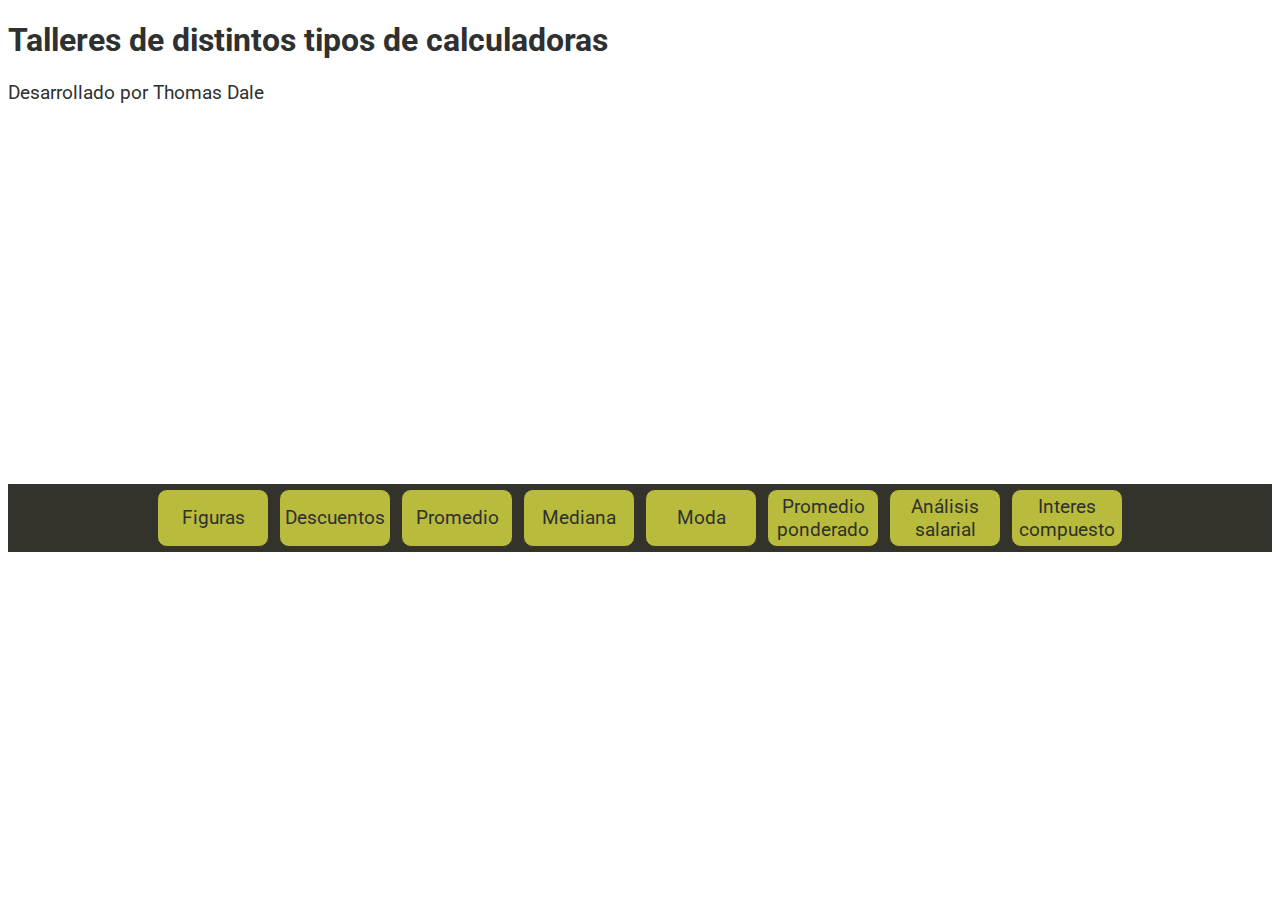
<file: index.html>
<!DOCTYPE html>
<html lang="en">
<head>
    <meta charset="UTF-8">
    <meta http-equiv="X-UA-Compatible" content="IE=edge">
    <meta name="viewport" content="width=device-width, initial-scale=1.0">
    <title>Home Calculadora</title>
    <link rel="stylesheet" href="./index.css">
</head>
<body>
    <header>
        <h1>Talleres de distintos tipos de calculadoras</h1>
    </header>
    <p>Desarrollado por Thomas Dale</p>
    <section>
        <nav>
            <ul>
                <li><a href="./figuras/figuras.html">Figuras</a></li>
                <li><a href="./descuentos/descuentos.html">Descuentos</a></li>
                <li><a href="./promedio/promedio.html">Promedio</a></li>
                <li><a href="./mediana/mediana.html">Mediana</a></li>
                <li><a href="./moda/moda.html">Moda</a></li>
                <li><a href="./promedio-ponderado/promedio-ponderado.html">Promedio ponderado</a></li>
                <li><a href="./salarios/salarios.html">Análisis salarial</a></li>
                <li><a href="./inversion/inversion.html">Interes compuesto</a></li>
            </ul>
        </nav>
    </section>
</body>
</html>
</file>
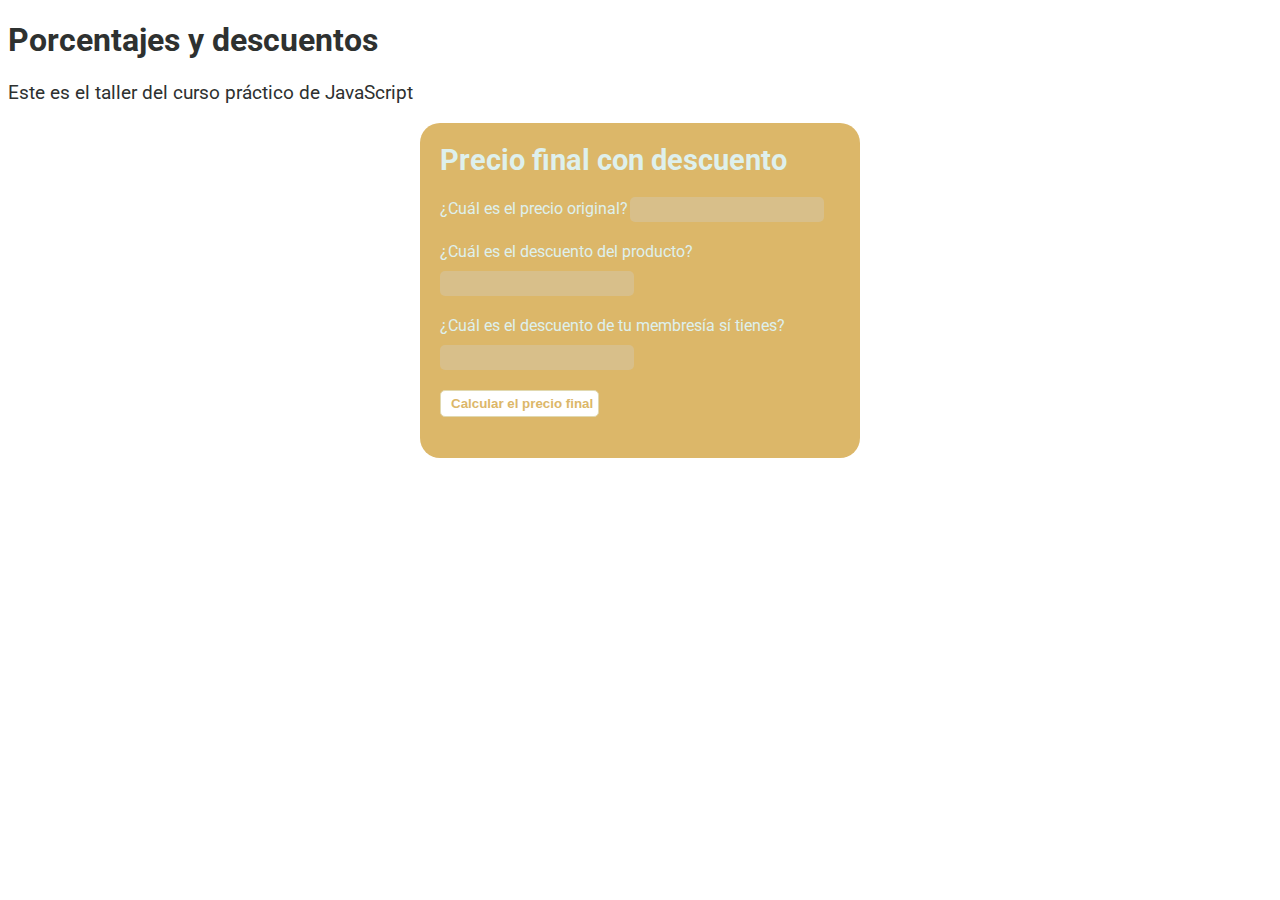
<file: descuentos/descuentos.html>
<!DOCTYPE html>
<html lang="en">
<head>
    <meta charset="UTF-8">
    <meta http-equiv="X-UA-Compatible" content="IE=edge">
    <meta name="viewport" content="width=device-width, initial-scale=1.0">
    <title>Porcentajes y descuentos</title>
    <link rel="stylesheet" href="./descuentos.css">
</head>
<body>
    <header>
        <h1>Porcentajes y descuentos</h1>
        <p>Este es el taller del curso práctico de JavaScript</p>
    </header>
    <section class="discount">
        <h2>Precio final con descuento</h2>
        <form action="">
            <label for="input-price">¿Cuál es el precio original?</label>
            <input id="input-price" type="number"><br>
            <label for="input-discount">¿Cuál es el descuento del producto?</label>
            <input id="input-discount"type="number"><br>
            <label for="input-membership">¿Cuál es el descuento de tu membresía sí tienes?</label>
            <input id="input-membership"type="number"><br>
            <button type="button" onclick="calcularCompra()">Calcular el precio final</button>
            <p id="text"></p>
        </form>
    </section>
    <script src="./descuentos.js"></script>
</body>
</html>
</file>
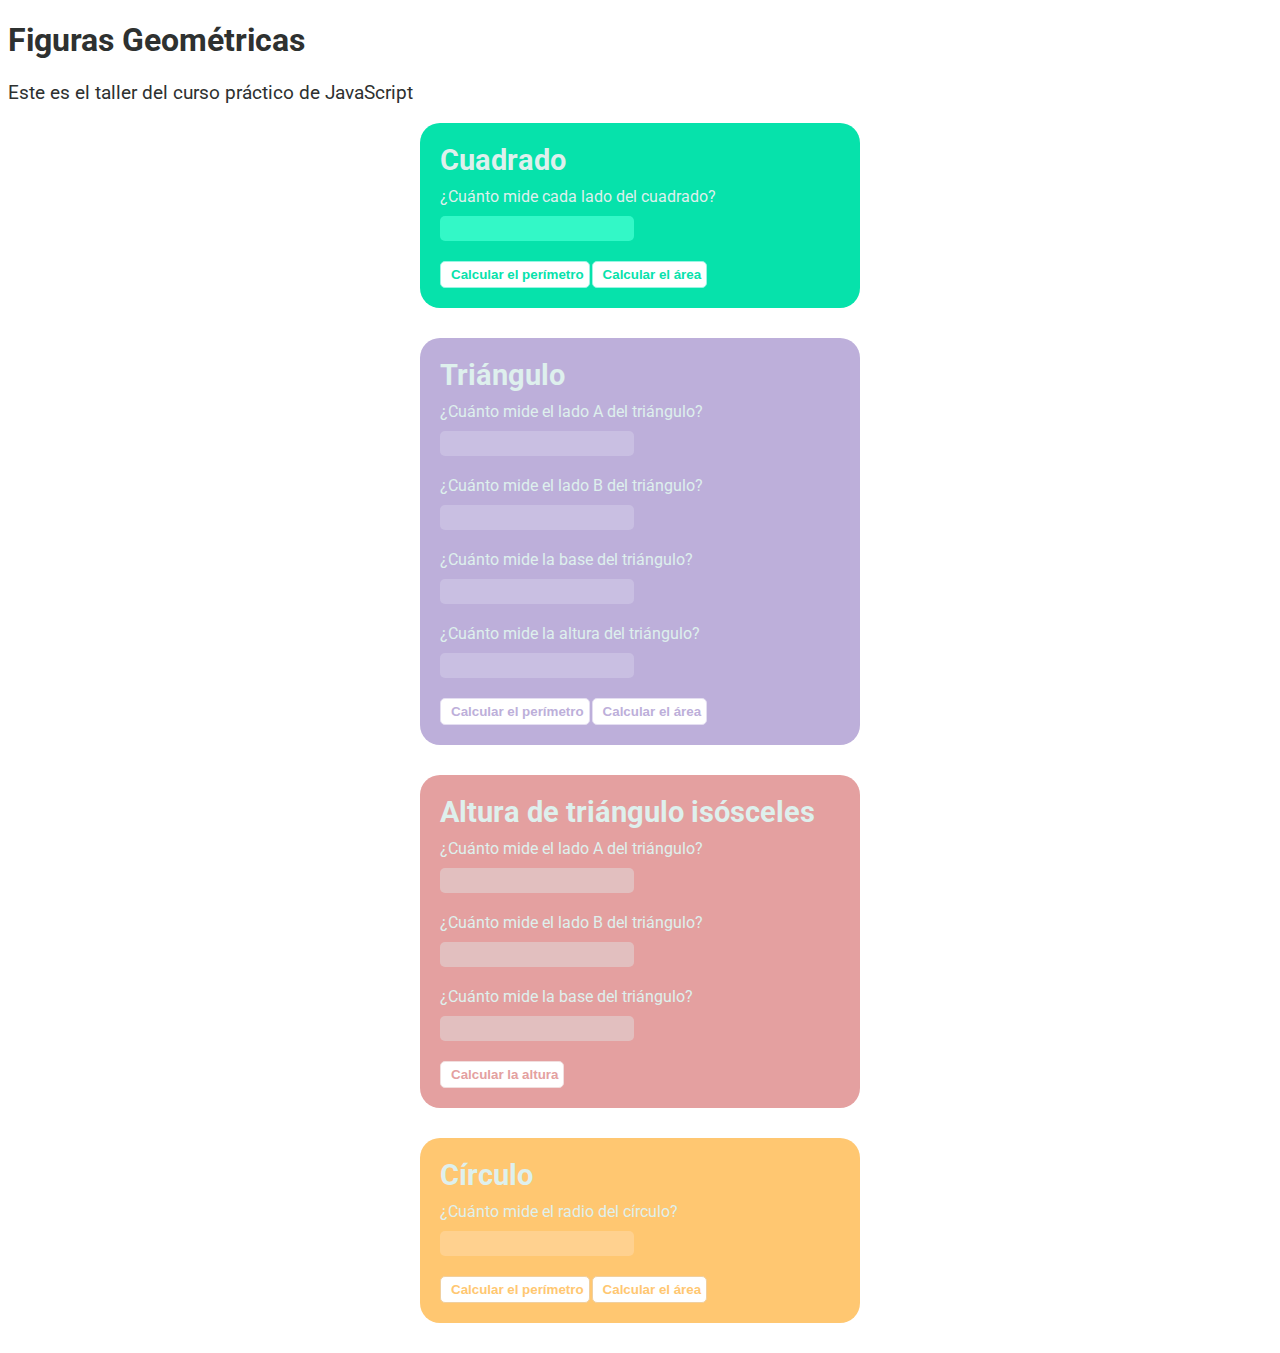
<file: figuras/figuras.html>
<!DOCTYPE html>
<html lang="en">
<head>
    <meta charset="UTF-8">
    <meta http-equiv="X-UA-Compatible" content="IE=edge">
    <meta name="viewport" content="width=device-width, initial-scale=1.0">
    <title>Figuras Geométricas</title>
    <link rel="stylesheet" href="./figuras.css">
</head>
<body>
    <header>
        <h1>Figuras Geométricas</h1>
        <p>Este es el taller del curso práctico de JavaScript</p>
    </header>
    <section class="square">
        <h2>Cuadrado</h2>
        <form action="">
            <label for="input-cuadrado">¿Cuánto mide cada lado del cuadrado?</label>
            <section class="input">
                <input id="input-cuadrado" type="number">
                <section class="button">
                    <button type="button" onclick="calcularPerimetroCuadrado()">Calcular el perímetro</button>
                    <button type="button" onclick="calcularAreaCuadrado()">Calcular el área</button>
                </section>
            </section>
        </form>
    </section>
    <section class="triangle">
        <h2>Triángulo</h2>
        <form action="">
            <section class="input">
                <section class="measurement">
                    <label for="input-trianguloA">¿Cuánto mide el lado A del triángulo?</label>
                    <input id="input-trianguloA" type="number">
                </section>
                <section class="measurement">
                    <label for="input-trianguloB">¿Cuánto mide el lado B del triángulo?</label>
                    <input id="input-trianguloB" type="number">
                </section>
                <section class="measurement">
                    <label for="input-trianguloBase">¿Cuánto mide la base del triángulo?</label>
                    <input id="input-trianguloBase" type="number">
                </section>
                <section class="measurement">
                    <label for="input-trianguloAltura">¿Cuánto mide la altura del triángulo?</label>
                    <input id="input-trianguloAltura" type="number">
                </section>
                <section class="button">
                    <button type="button" onclick="calcularPerimetroTriangulo()">Calcular el perímetro</button>
                    <button type="button" onclick="calcularAreaTriangulo()">Calcular el área</button>
                </section>
            </section>
        </form>
    </section>
    <section class="height">
        <h2>Altura de triángulo isósceles</h2>
        <form action="">
            <section class="input">
                <section class="measurement">
                    <label for="input-heightA">¿Cuánto mide el lado A del triángulo?</label>
                    <input id="input-heightA" type="number">
                </section>
                <section class="measurement">
                    <label for="input-heightB">¿Cuánto mide el lado B del triángulo?</label>
                    <input id="input-heightB" type="number">
                </section>
                <section class="measurement">
                    <label for="input-heightBase">¿Cuánto mide la base del triángulo?</label>
                    <input id="input-heightBase" type="number">
                </section>
                <section class="button">
                    <button type="button" onclick="calcularAlturaTriangulo()">Calcular la altura</button>
                    
                </section>
            </section>
        </form>
    </section>
    <section class="circle">
        <h2>Círculo</h2>
        <form action="">
            <label for="input-circulo">¿Cuánto mide el radio del círculo?</label>
            <section class="input">
                <input id="input-circulo" type="number">
                <section class="button">
                    <button type="button" onclick="calcularPerimetroCirculo()">Calcular el perímetro</button>
                    <button type="button" onclick="calcularAreaCirculo()">Calcular el área</button>
                </section>
            </section>
        </form>
    </section>
    <script src="./figuras.js"></script>
</body>
</html>
</file>
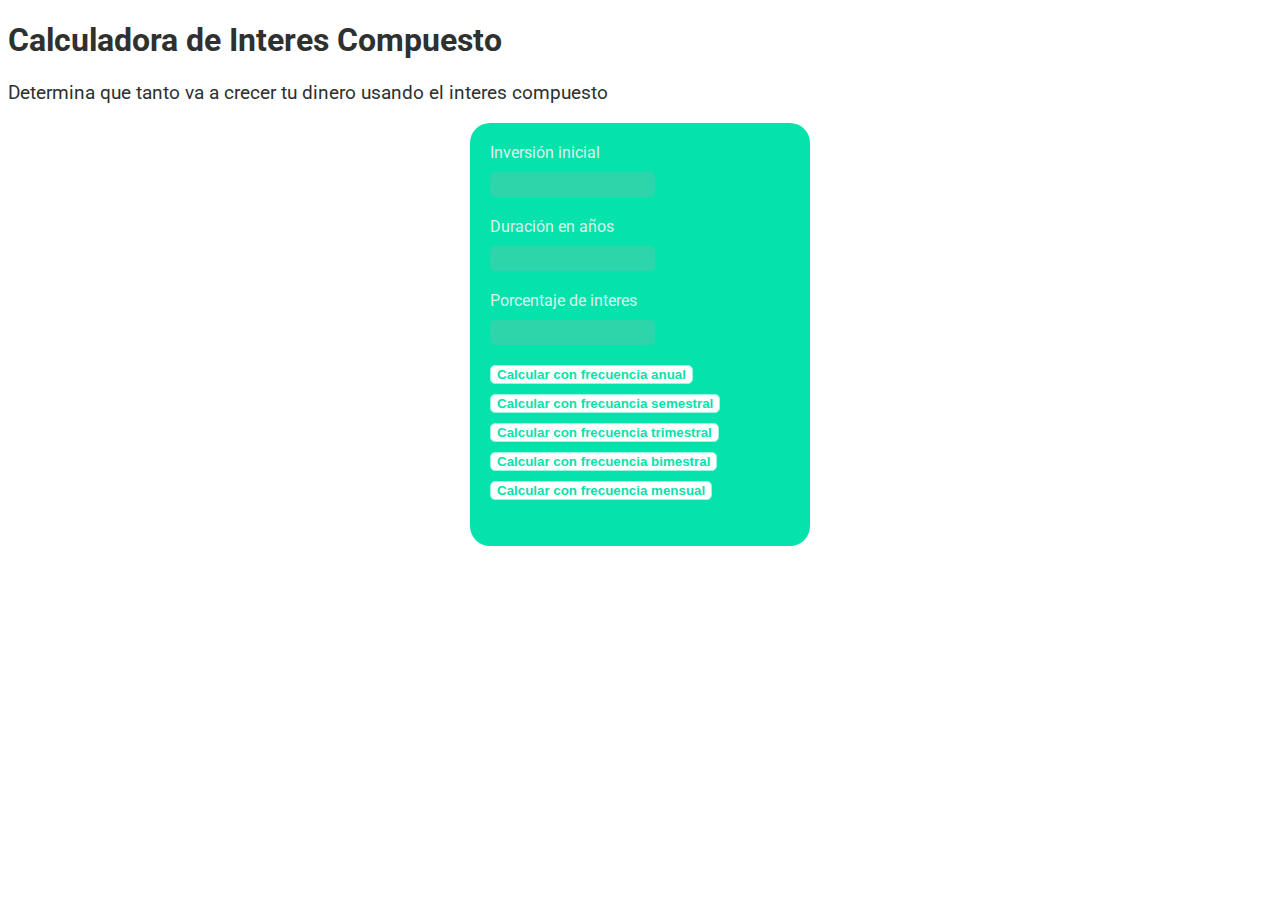
<file: inversion/inversion.html>
<!DOCTYPE html>
<html lang="en">
<head>
    <meta charset="UTF-8">
    <meta http-equiv="X-UA-Compatible" content="IE=edge">
    <meta name="viewport" content="width=device-width, initial-scale=1.0">
    <title>Interes Compuesto</title>
    <link rel="stylesheet" href="./inversion.css">
</head>
<body>
    <header>
        <h1>Calculadora de Interes Compuesto</h1>
        <p>Determina que tanto va a crecer tu dinero usando el interes compuesto</p>
    </header>
    <section class="container">
        <form action="">
            <section class="input">
                <label for="input-initial">Inversión inicial</label>
                <input id="input-initial" type="number">
                <label for="input-time">Duración en años</label>
                <input id="input-time" type="number">
                <label for="input-interest">Porcentaje de interes</label>
                <input id="input-interest" type="number">
            </section>
            <section class="button">
                <button type="button" onclick="calcularAnual()">Calcular con frecuencia anual</button>
                <button type="button" onclick="calcularSemestral()">Calcular con frecuancia semestral</button>
                <button type="button" onclick="calcularTrimestral()">Calcular con frecuencia trimestral</button>
                <button type="button" onclick="calcularBimestral()">Calcular con frecuencia bimestral</button>
                <button type="button" onclick="calcularMensual()">Calcular con frecuencia mensual</button>
            </section>
            <p id="text"></p>
        </form>
    </section>
    <script src="./inversion.js"></script>
</body>
</html>
</file>
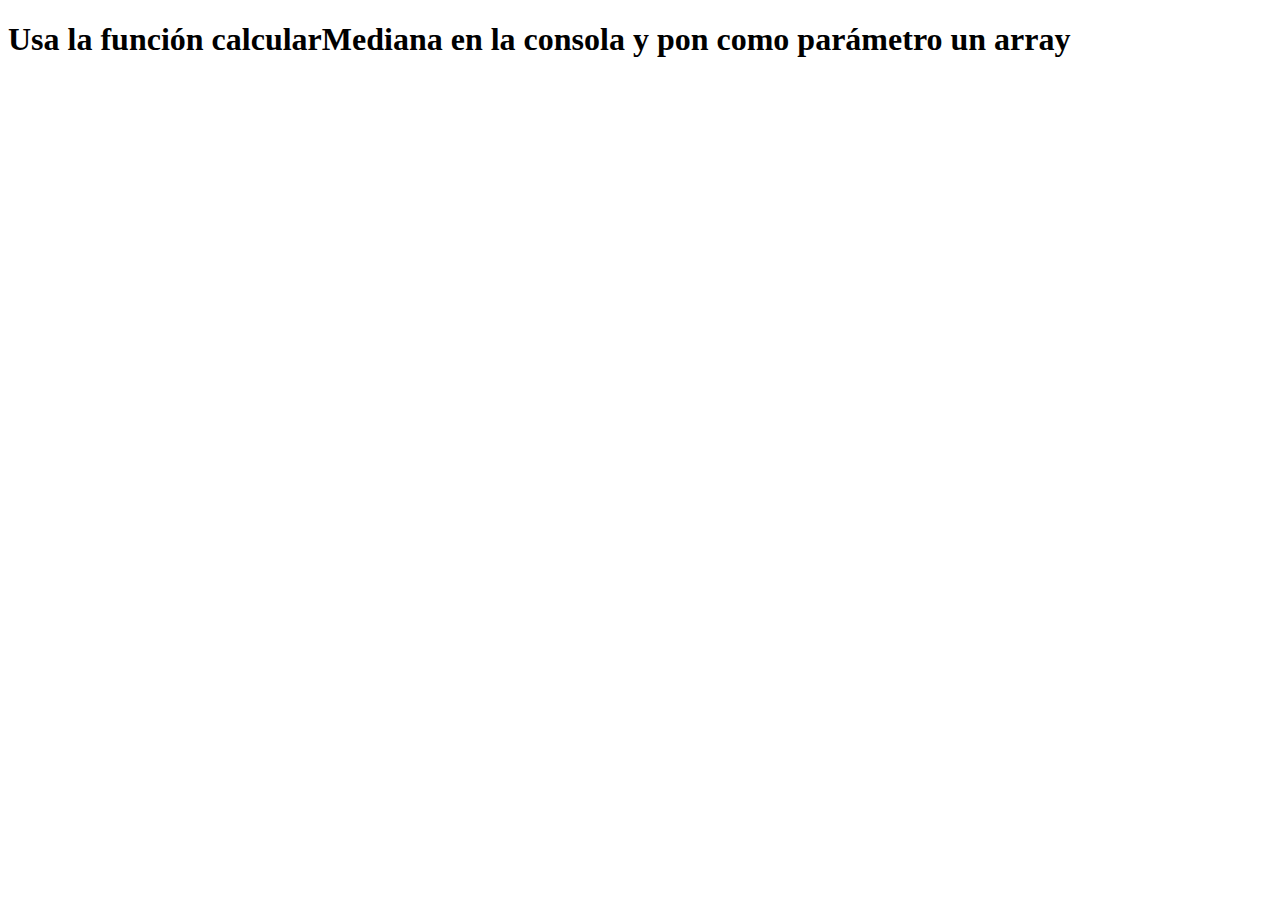
<file: mediana/mediana.html>
<!DOCTYPE html>
<html lang="en">
<head>
    <meta charset="UTF-8">
    <meta http-equiv="X-UA-Compatible" content="IE=edge">
    <meta name="viewport" content="width=device-width, initial-scale=1.0">
    <title>Mediana</title>
</head>
<body>
    <h1>Usa la función calcularMediana en la consola y pon como parámetro un array</h1>
    <script src="./mediana.js"></script>
</body>
</html>
</file>
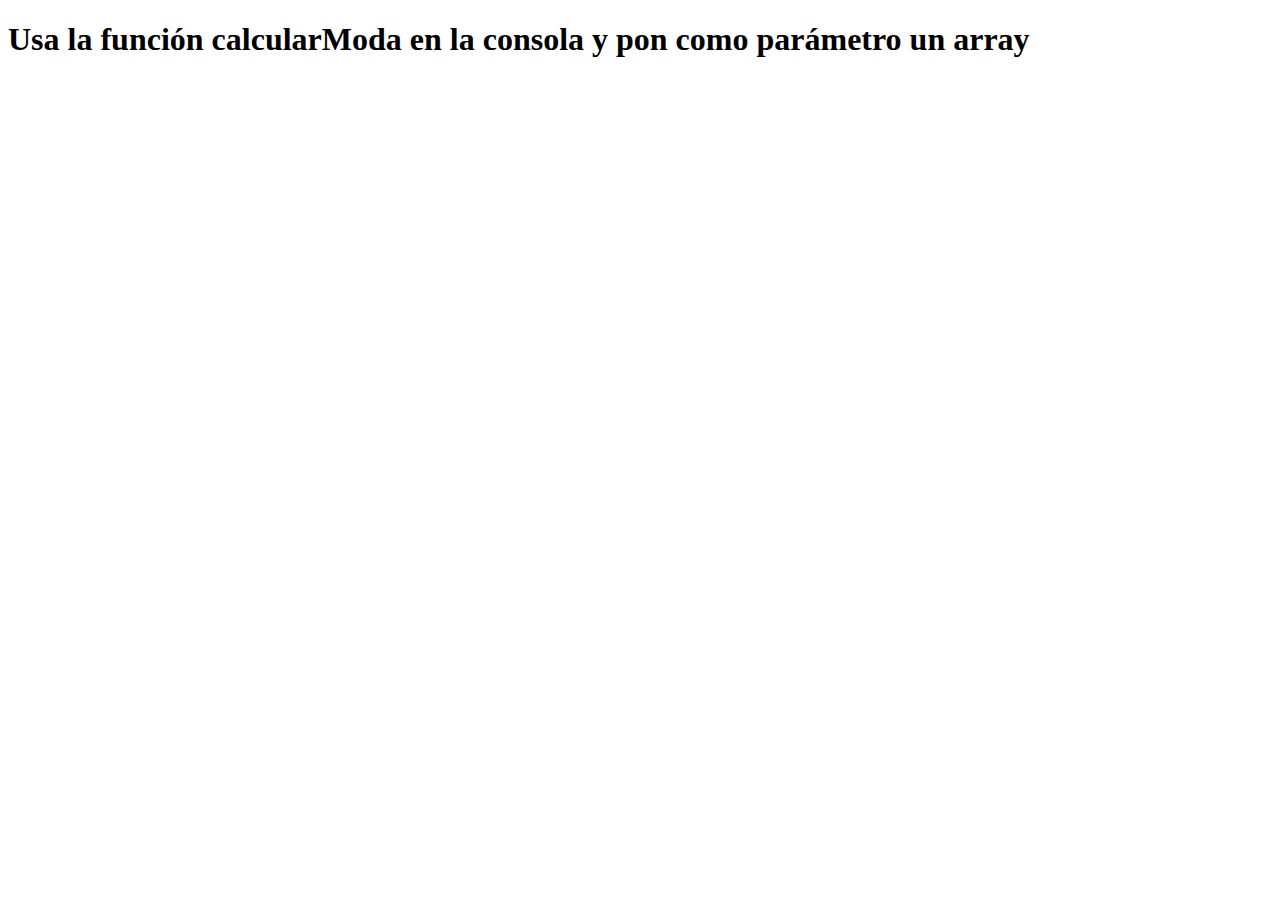
<file: moda/moda.html>
<!DOCTYPE html>
<html lang="en">
<head>
    <meta charset="UTF-8">
    <meta http-equiv="X-UA-Compatible" content="IE=edge">
    <meta name="viewport" content="width=device-width, initial-scale=1.0">
    <title>Moda</title>
</head>
<body>
    <h1>Usa la función calcularModa en la consola y pon como parámetro un array</h1>
    <script src="./moda.js"></script>
</body>
</html>
</file>
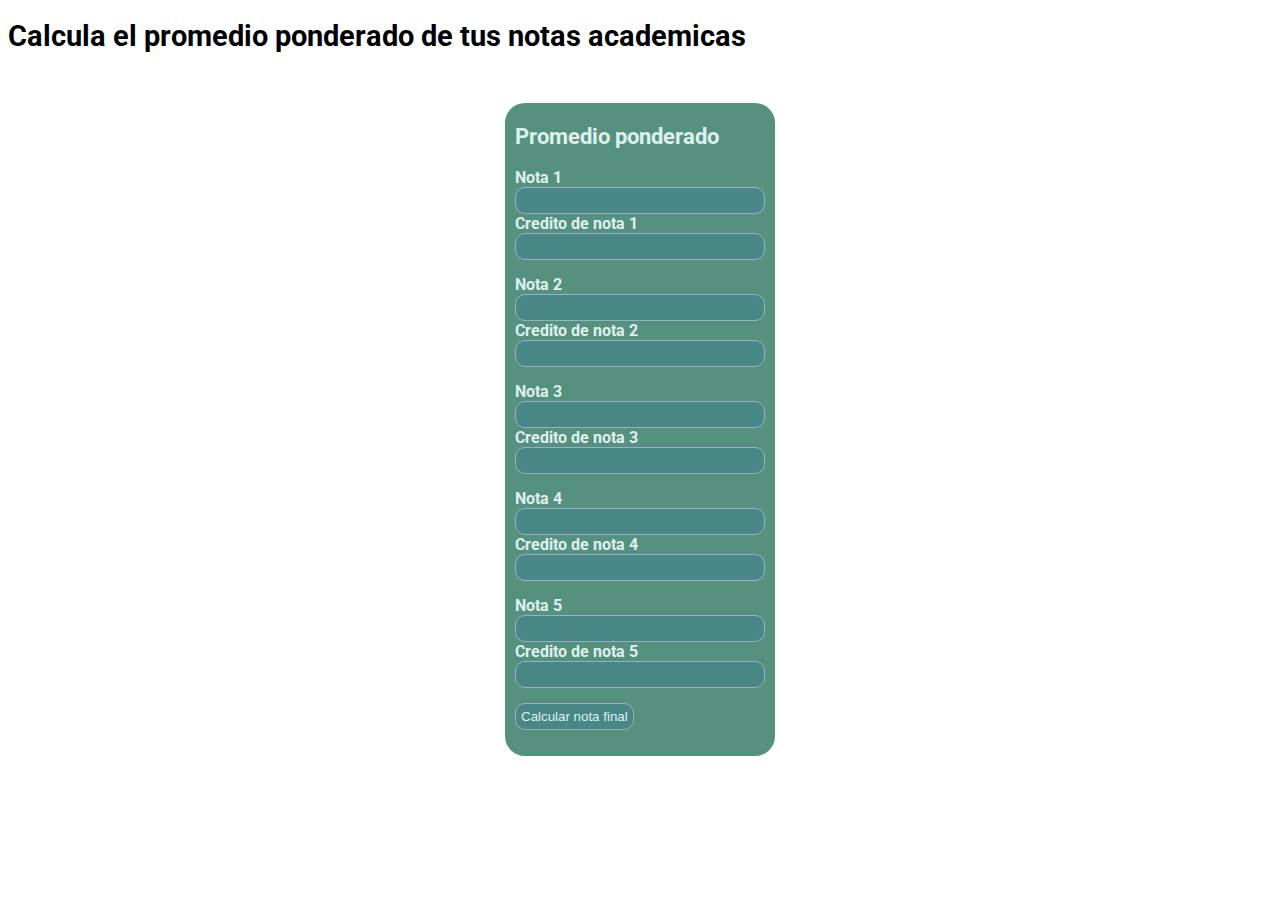
<file: promedio-ponderado/promedio-ponderado.html>
<!DOCTYPE html>
<html lang="en">
<head>
    <meta charset="UTF-8">
    <meta http-equiv="X-UA-Compatible" content="IE=edge">
    <meta name="viewport" content="width=device-width, initial-scale=1.0">
    <title>Promedio Ponderado</title>
    <link rel="stylesheet" href="./promedio-ponderado.css">
</head>
<body>
    <h1>Calcula el promedio ponderado de tus notas academicas</h1>
    <section class="container">
        <h2>Promedio ponderado</h2>
        <form action="">
            <section class="inputs">
                <label for="input-nota1">Nota 1</label>
                <input id="input-nota1" type="number">
                <label for="input-credito1">Credito de nota 1</label>
                <input id="input-credito1" type="number">
    
                <label for="input-nota2">Nota 2</label>
                <input id="input-nota2" type="number">
                <label for="input-credito2">Credito de nota 2</label>
                <input id="input-credito2" type="number">
    
                <label for="input-nota3">Nota 3</label>
                <input id="input-nota3" type="number">
                <label for="input-credito3">Credito de nota 3</label>
                <input id="input-credito3" type="number">
    
                <label for="input-nota4">Nota 4</label>
                <input id="input-nota4" type="number">
                <label for="input-credito4">Credito de nota 4</label>
                <input id="input-credito4" type="number">
    
                <label for="input-nota5">Nota 5</label>
                <input id="input-nota5" type="number">
                <label for="input-credito5">Credito de nota 5</label>
                <input id="input-credito5" type="number">
            </section>
            <button type="button" onclick="calcularNotas()">Calcular nota final</button>
            <p id="text-nota"></p>
        </form>
    </section>
    <script src="./promedio-ponderado.js"></script>
</body>
</html>
</file>
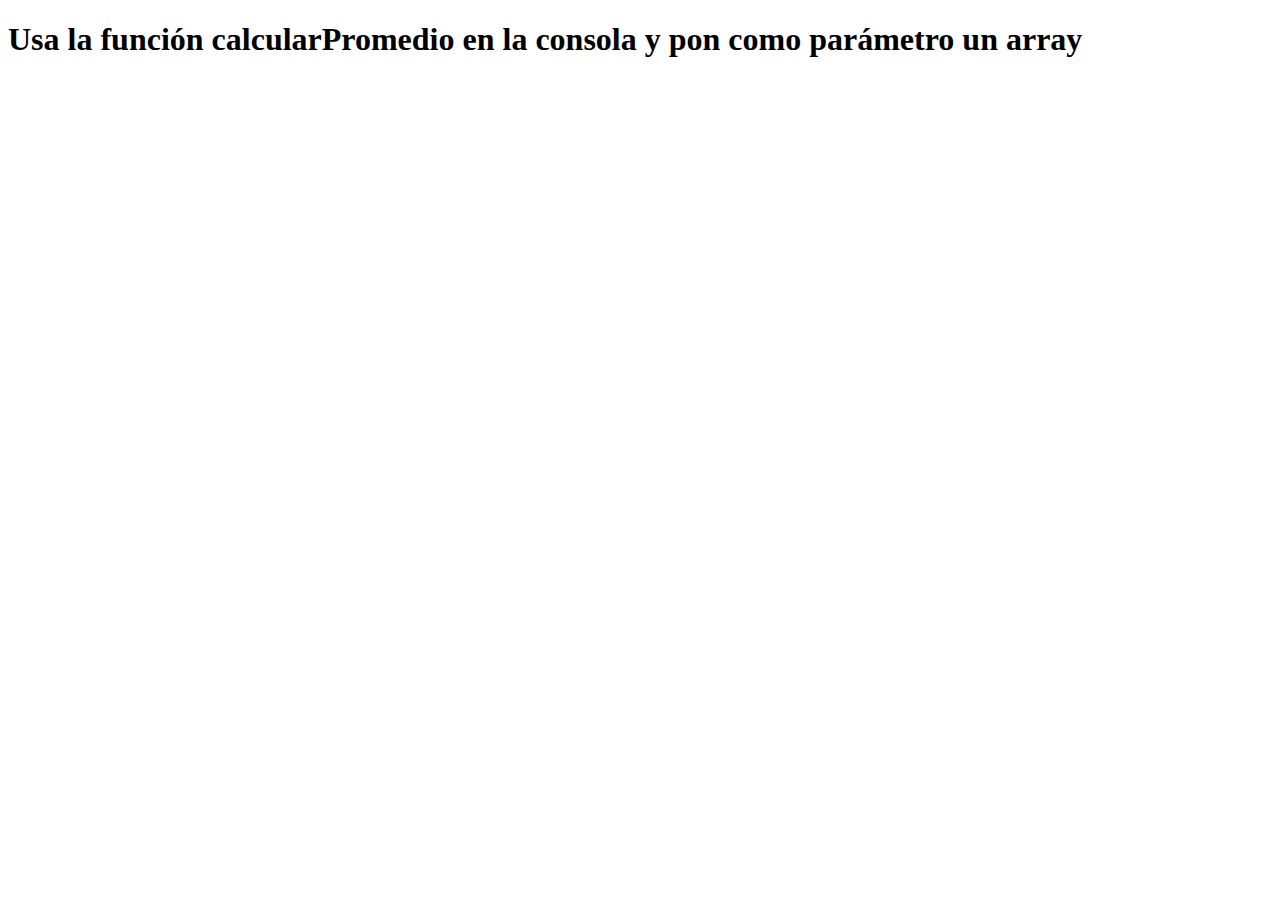
<file: promedio/promedio.html>
<!DOCTYPE html>
<html lang="en">
<head>
    <meta charset="UTF-8">
    <meta http-equiv="X-UA-Compatible" content="IE=edge">
    <meta name="viewport" content="width=device-width, initial-scale=1.0">
    <title>Promedio</title>
</head>
<body>
    <h1>Usa la función calcularPromedio en la consola y pon como parámetro un array</h1>
    <script src="./promedio.js"></script>
</body>
</html>
</file>
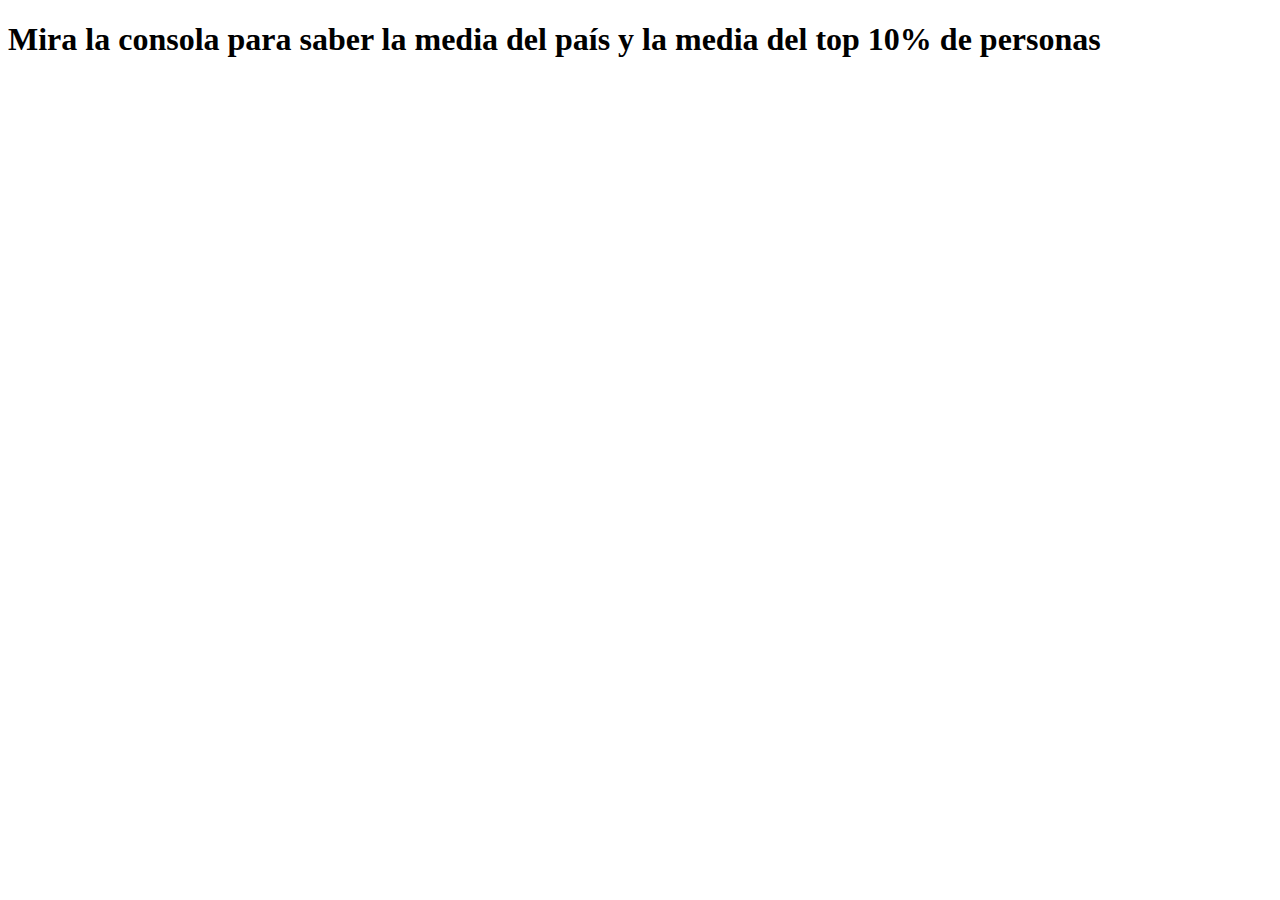
<file: salarios/salarios.html>
<!DOCTYPE html>
<html lang="en">
<head>
    <meta charset="UTF-8">
    <meta http-equiv="X-UA-Compatible" content="IE=edge">
    <meta name="viewport" content="width=device-width, initial-scale=1.0">
    <title>Análisis salarial</title>
</head>
<body>
    <h1>Mira la consola para saber la media del país y la media del top 10% de personas</h1>
    <script src="./salarios.js"></script>
    <script src="./analisis.js"></script>
</body>
</html>
</file>
<file: index.css>
@import url('https://fonts.googleapis.com/css2?family=Roboto:wght@400;700;900&display=swap');

body{
    font-family: 'Roboto', sans-serif;
    font-size: 62.5%;
}
header h1{
    font-size: 2rem;
    color: #2e3130;
}
p{
    font-size: 1.2rem;
    color: #2e3130;
}
section{
    width: 100%;
    background-color: rgb(51, 51, 44);
}
section ul{
    display: flex;
    list-style: none;
    padding: 0;
    justify-content: center;
    margin-top: 380px;
}
section ul li{
    padding: 5px;
    margin: 5px;
    background-color: rgb(185, 187, 60);
    border: 1px solid rgb(51, 51, 44);
    border-radius: 10px;
    width: 100px;
    display: flex;
    align-items: center;
    justify-content: center;
}
section ul li a{
    text-decoration: none;
    color: #2e3130;
    font-size: 1.2rem;
    text-align: center;
}
</file>
<file: descuentos/descuentos.css>
@import url('https://fonts.googleapis.com/css2?family=Roboto:wght@400;700;900&display=swap');

body{
    font-family: 'Roboto', sans-serif;
    font-size: 62.5%;
}
header h1{
    font-size: 2rem;
    color: #2e3130;
}
header p{
    font-size: 1.2rem;
    color: #2e3130;
}
.discount{
    margin: 0 auto;
    width: 400px;
    height: auto;
    margin-bottom: 30px;
    border-radius: 20px;
    background-color: #dcb769;
    padding: 20px;
    color: #def0ed;
}
.discount h2{
    margin: 0;
    font-size: 1.8rem;
    margin-bottom: 10px;
}
.discount label{
    font-size: 1rem;
}
.discount input{
    margin-top: 10px;
    margin-bottom: 20px;
    border-radius: 5px;
    background-color: #d8bf8a;
    border: none;
    color: #def0ed;
    font-weight: 900;
    height: auto;
    padding: 5px 5px 5px 10px;
    caret-color: #def0ed;
}
.discount button{
    border-radius: 5px;
    border: 1px solid #e1d9b0;
    padding: 5px 5px 5px 10px;
    background-color: #ffff;
    color: #dcb769;
    font-weight: 900;
    margin-bottom: 5px;
}
.discount #text{
    font-size: 1rem;
    color: #def0ed;
    margin-bottom: 10px;
}
</file>
<file: figuras/figuras.css>
@import url('https://fonts.googleapis.com/css2?family=Roboto:wght@400;700;900&display=swap');

body{
    font-family: 'Roboto', sans-serif;
    font-size: 62.5%;
}
header h1{
    font-size: 2rem;
    color: #2e3130;
}
header p{
    font-size: 1.2rem;
    color: #2e3130;
}
.square{
    background-color: #06e2ab;
    color: #def0ed;
    width: 400px;
    height: auto;
    margin: 0 auto;
    padding: 20px;
    border-radius: 20px;
    margin-bottom: 30px;
}
.square h2{
    margin: 0;
    font-size: 1.8rem;
    margin-bottom: 10px;
}
.square label{
    font-size: 1rem;
}
.square .input input{
    margin-top: 10px;
    margin-bottom: 20px;
    border-radius: 5px;
    background-color: #33f8c7;
    border: none;
    color: #def0ed;
    font-weight: 900;
    height: auto;
    padding: 5px 5px 5px 10px;
    caret-color: #def0ed;
}
.square .input .button button{
    border-radius: 5px;
    border: 1px solid #9af5e3;
    padding: 5px 5px 5px 10px;
    background-color: #ffff;
    color: #06e2ab;
    font-weight: 900;
}
.triangle{
    background-color: #bdafda;
    color: #def0ed;
    width: 400px;
    height: auto;
    margin: 0 auto;
    padding: 20px;
    border-radius: 20px;
    margin-bottom: 30px;
}
.triangle h2{
    margin: 0;
    font-size: 1.8rem;
    margin-bottom: 10px;
}
.triangle label{
    font-size: 1rem;
}
.triangle .input input{
    margin-top: 10px;
    margin-bottom: 20px;
    border-radius: 5px;
    background-color: #c9bfe2;
    border: none;
    color: #def0ed;
    font-weight: 900;
    height: auto;
    padding: 5px 5px 5px 10px;
    caret-color: #def0ed;
}
.triangle .input .button button{
    border-radius: 5px;
    border: 1px solid #e4def1;
    padding: 5px 5px 5px 10px;
    background-color: #ffff;
    color: #bdafda;
    font-weight: 900;
}
.height{
    background-color: #e4a0a0;
    color: #def0ed;
    width: 400px;
    height: auto;
    margin: 0 auto;
    padding: 20px;
    border-radius: 20px;
    margin-bottom: 30px;
}
.height h2{
    margin: 0;
    font-size: 1.8rem;
    margin-bottom: 10px;
}
.height label{
    font-size: 1rem;
}
.height .input input{
    margin-top: 10px;
    margin-bottom: 20px;
    border-radius: 5px;
    background-color: #e2bfbf;
    border: none;
    color: #def0ed;
    font-weight: 900;
    height: auto;
    padding: 5px 5px 5px 10px;
    caret-color: #def0ed;
}
.height .input .button button{
    border-radius: 5px;
    border: 1px solid #f1dede;
    padding: 5px 5px 5px 10px;
    background-color: #ffff;
    color: #e4a0a0;
    font-weight: 900;
}
.circle{
    background-color: #ffc771;
    color: #def0ed;
    width: 400px;
    height: auto;
    margin: 0 auto;
    padding: 20px;
    border-radius: 20px;
    margin-bottom: 30px;
}
.circle h2{
    margin: 0;
    font-size: 1.8rem;
    margin-bottom: 10px;
}
.circle label{
    font-size: 1rem;
}
.circle .input input{
    margin-top: 10px;
    margin-bottom: 20px;
    border-radius: 5px;
    background-color: #ffd18f;
    border: none;
    color: #def0ed;
    font-weight: 900;
    height: auto;
    padding: 5px 5px 5px 10px;
    caret-color: #def0ed;
}
.circle .input .button button{
    border-radius: 5px;
    border: 1px solid #f0d0a0;
    padding: 5px 5px 5px 10px;
    background-color: #ffff;
    color: #ffc771;
    font-weight: 900;
}
</file>
<file: inversion/inversion.css>
@import url('https://fonts.googleapis.com/css2?family=Roboto:wght@400;700;900&display=swap');

body{
    font-family: 'Roboto', sans-serif;
    font-size: 62.5%;
}
header h1{
    font-size: 2rem;
    color: #2e3130;
}
header p{
    font-size: 1.2rem;
    color: #2e3130;
}
.container{
    background-color: #06e2ab;
    color: #def0ed;
    width: 300px;
    height: auto;
    margin: 0 auto;
    padding: 20px;
    border-radius: 20px;
    margin-bottom: 30px;
}
.container label{
    font-size: 1rem;
}
.container .input{
    display: flex;
    flex-direction: column;
}
.container input{
    margin-top: 10px;
    margin-bottom: 20px;
    border-radius: 5px;
    background-color: #2ed5ab;
    border: none;
    color: #def0ed;
    font-weight: 900;
    height: auto;
    padding: 5px 5px 5px 10px;
    caret-color: #def0ed;
    align-self: flex-start;
    width: 150px;
}
.container .button button{
    border-radius: 5px;
    border: 1px solid #9af5e3;
    background-color: #ffff;
    color: #06e2ab;
    font-weight: 900;
    margin-bottom: 10px;
}
.container p{
    font-size: 1rem;
    font-weight: 700;
}
</file>
<file: promedio-ponderado/promedio-ponderado.css>
@import url('https://fonts.googleapis.com/css2?family=Roboto:wght@400;700&display=swap');

body{
    font-family: 'Roboto', sans-serif;
    font-size: 62.5%;
}

h1{
    font-size: 1.8rem;
    margin-bottom: 50px;
}
.container{
    width: 250px;
    height: auto;
    margin: 0 auto;
    background-color: rgb(86, 145, 128);
    padding: 10px;
    border-radius: 20px;
    color: #def0ed;
}
.container h2{
    font-size: 1.4rem;
    margin-top: 10px;
}
.inputs{
    display: flex;
    flex-direction: column;
}
.container label{
    font-size: 1rem;
    font-weight: 700;
}
.container input{
    border-radius: 10px;
    border: 1px solid rgb(150, 177, 196);
    color: #def0ed;
    background-color: rgb(73, 135, 135);
    padding: 5px;
}
#input-credito1, #input-credito2, #input-credito3, #input-credito4, #input-credito5{
    margin-bottom: 15px;
}
.container button{
    border-radius: 10px;
    border: 1px solid rgb(150, 177, 196);
    color: #def0ed;
    background-color: rgb(73, 135, 135);
    padding: 5px;
}
p{
    font-size: 1rem;
    font-weight: 700;
}
</file>
